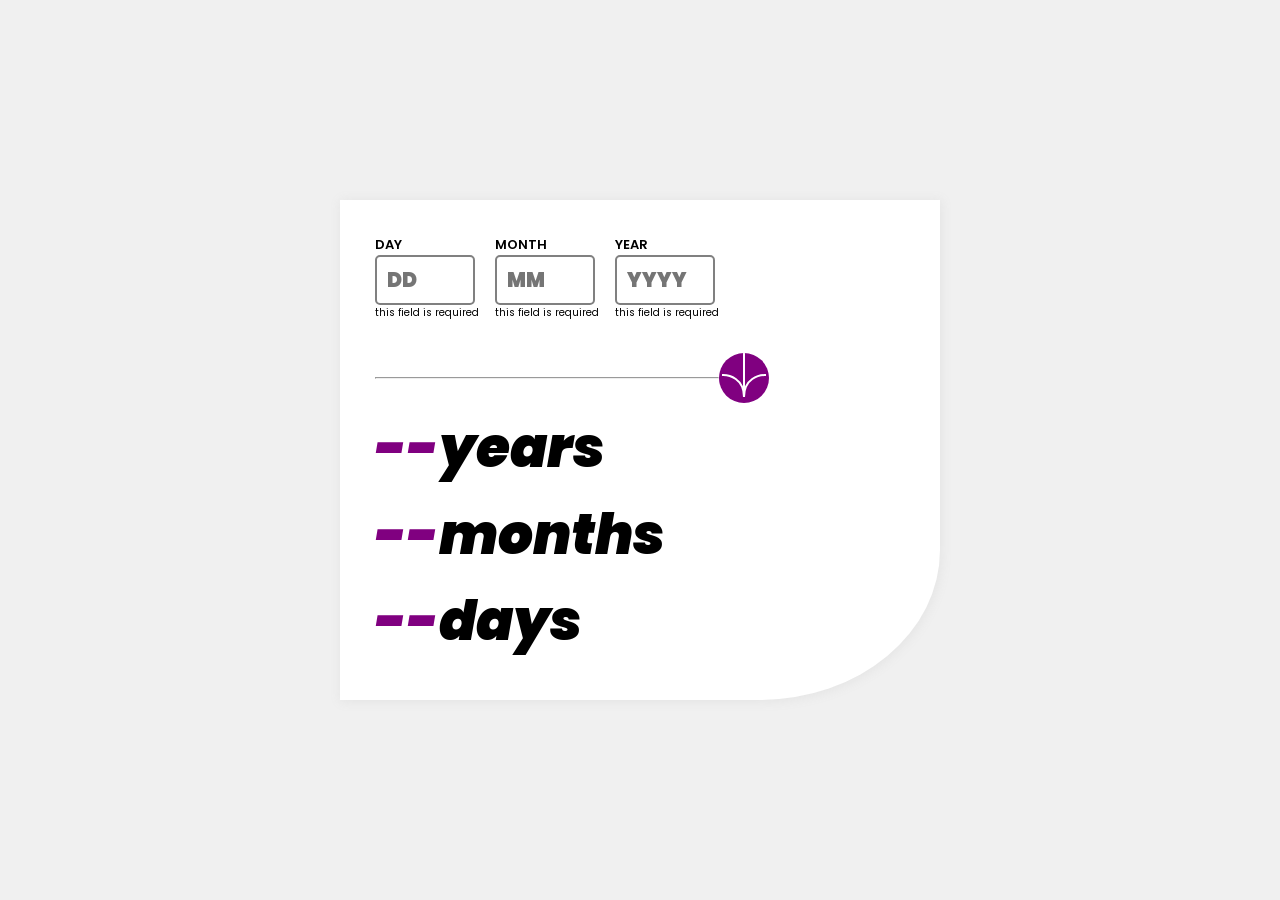
<file: AgeCalculator.html>
<!DOCTYPE html>
<html lang="en">
<head>
    <meta charset="UTF-8">
    <meta name="viewport" content="width=device-width, initial-scale=1.0">
    <link rel="stylesheet" href="./AgeCalculator.css">
    <link rel="shortcut icon" href="./assets/favicon-32x32.png" type="image/x-icon">
    <title>Age Calculator | Utitbest</title>
</head>
<body>
    <div id="parent">
        <div class="Wrapper">
            <div class="inputwrapper">
                <div class="inputcontainer">
                    <label for="day">day</label>
                    <input placeholder="DD" type="number" id="day">
                    <small>this field is required</small>
                </div>

                <div class="inputcontainer">
                    <label for="month">month</label>
                    <input placeholder="MM" type="number" id="month">
                    <small>this field is required</small>
                </div>

                <div class="inputcontainer">
                    <label for="year">year</label>
                    <input placeholder="YYYY" type="number" id="year">
                    <small>this field is required</small>
                </div>
            </div>

            <div class="horizontalLine">
                <hr>
                <button>
                    <img src="./assets/icon-arrow.svg" alt="">
                </button>
            </div>

            <div class="textContainer">
                <div>
                    <span>--</span>
                    <p>years</p>
                </div>
                <div>
                    <span>--</span>
                    <p>months</p>
                </div>
                <div>
                    <span>--</span>
                    <p>days</p>
                </div>
            </div>
        </div>
    </div>
</body>
</html>
</file>
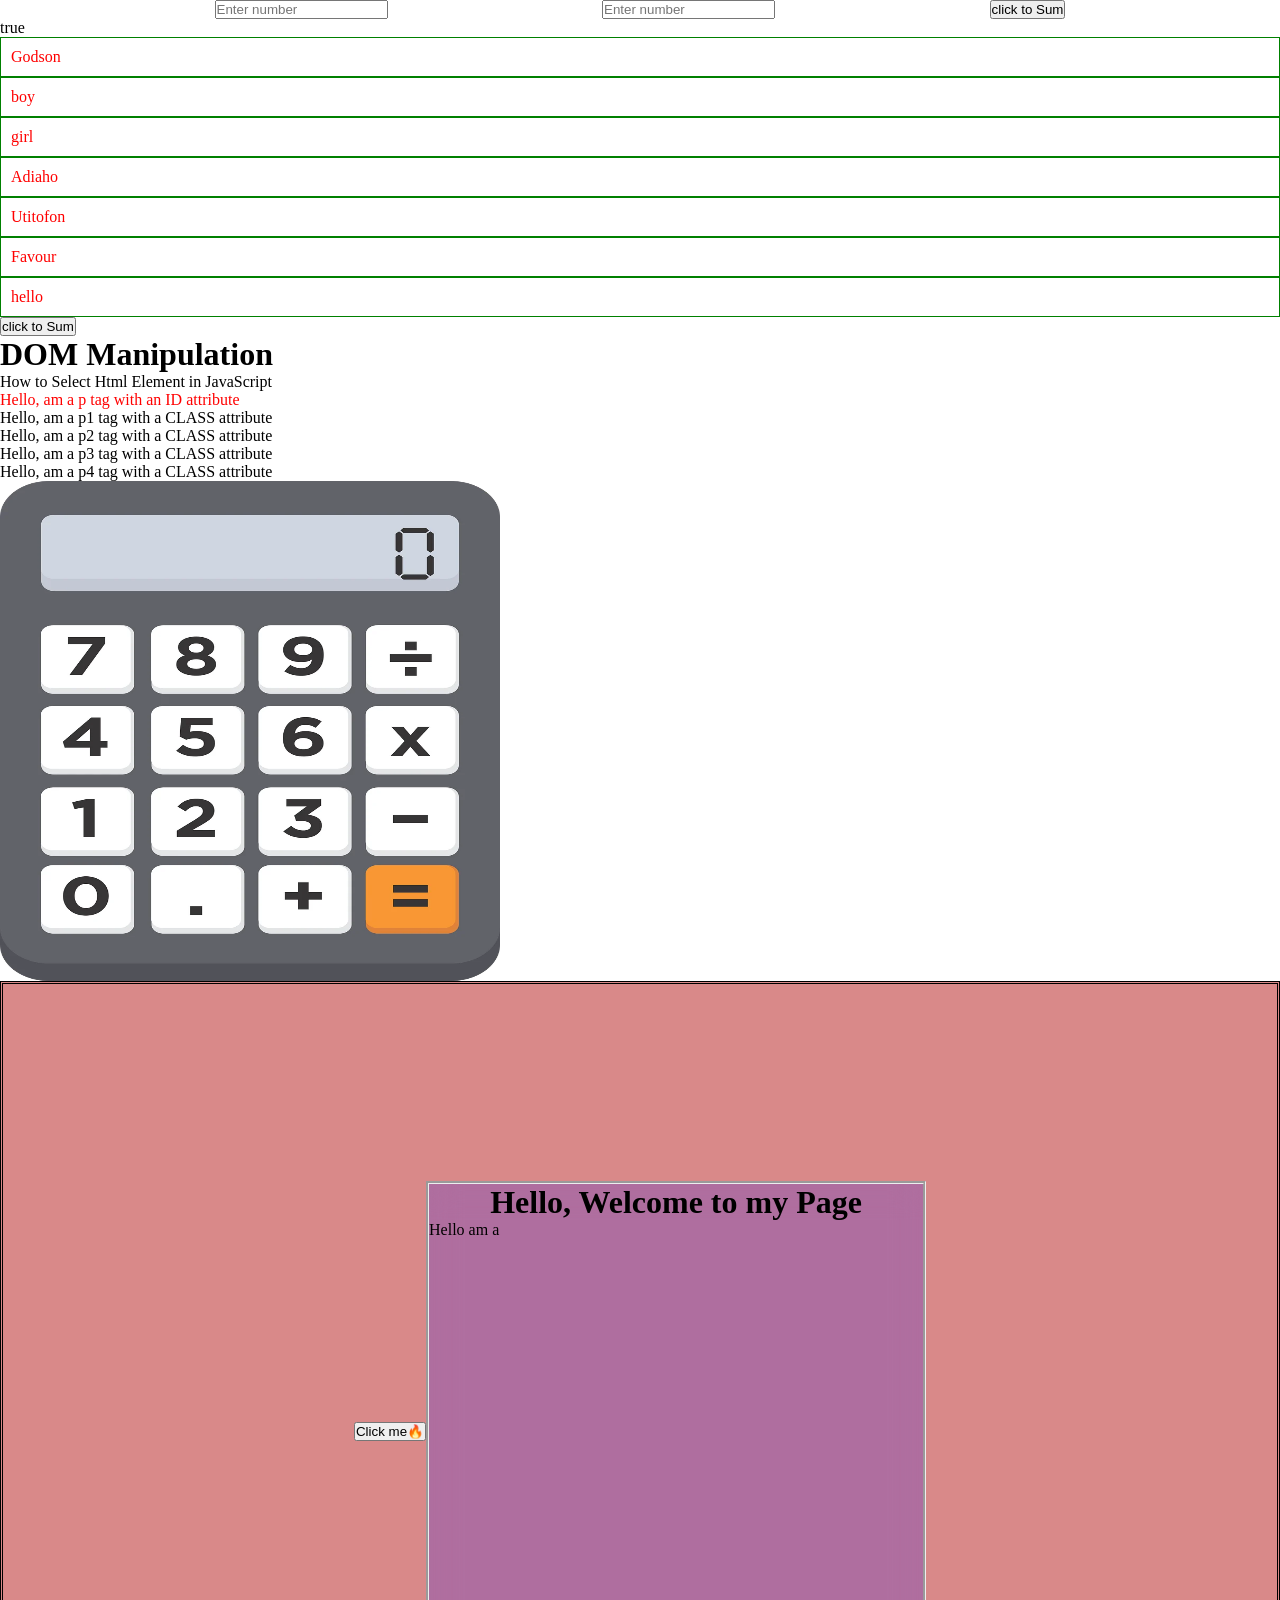
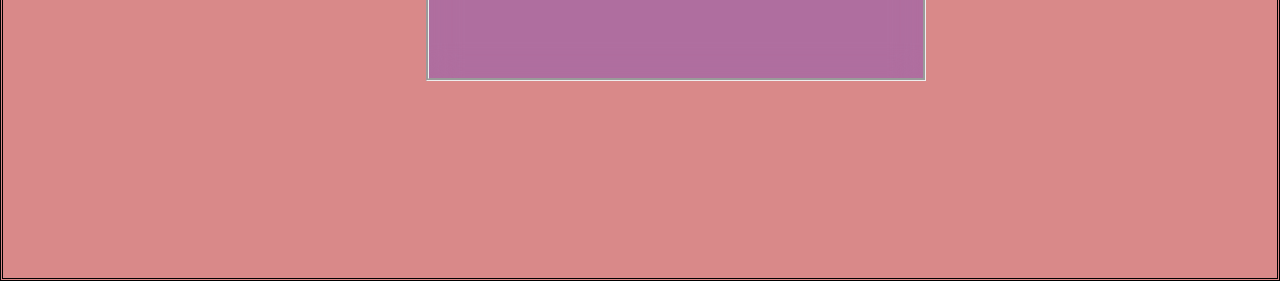
<file: Javascript.html>
<!DOCTYPE html>
<html lang="en">
<head>
    <meta charset="UTF-8">
    <meta name="viewport" content="width=device-width, initial-scale=1.0">
    <title>Beginning of JavaScript</title>
    <link rel="stylesheet" href="./Javascript.css">
    <script src="./main.js" defer></script>
</head>
<body>
    <div style="display: flex; width: 100%; justify-content: space-evenly;">
        <input id="inputse1" type="number" placeholder="Enter number">
        <input id="inputse2" type="number" placeholder="Enter number">
        <button class="dividder"> click to Sum</button>
    </div>
    <p id="badgy">
        Lorem ipsum dolor sit amet consectetur adipisicing elit. 
        Odio delectus cupiditate aut dolor illum labore soluta quaerat 
        architecto eos magnam. 
        Ipsum dolorum rem rerum perferendis 
        officiis, atque cupiditate ut illo!
    </p>
    <button class="dividder"> click to Sum</button>

    <h1>DOM Manipulation</h1>

    <article>How to Select Html Element in JavaScript</article>

    <p id="paragraphID">Hello, am a p tag with an ID attribute</p>

    <p class="paragraphCLASS" click="cli1" great="hiei21">Hello, am a p1 tag with a CLASS attribute</p>
    <p class="paragraphCLASS" click="cli2" great="hiei44">Hello, am a p2 tag with a CLASS attribute</p>
    <p class="paragraphCLASS" click="cli3" great="hiei22">Hello, am a p3 tag with a CLASS attribute</p>
    <p class="paragraphCLASS" click="cli4" great="hiei2">Hello, am a p4 tag with a CLASS attribute</p>
    <img class="great">

    <div class="JavaScriptElements">
       
        
        <button id="JSEvent">Click me🔥</button>
    </div>


</body>
</html>
</file>
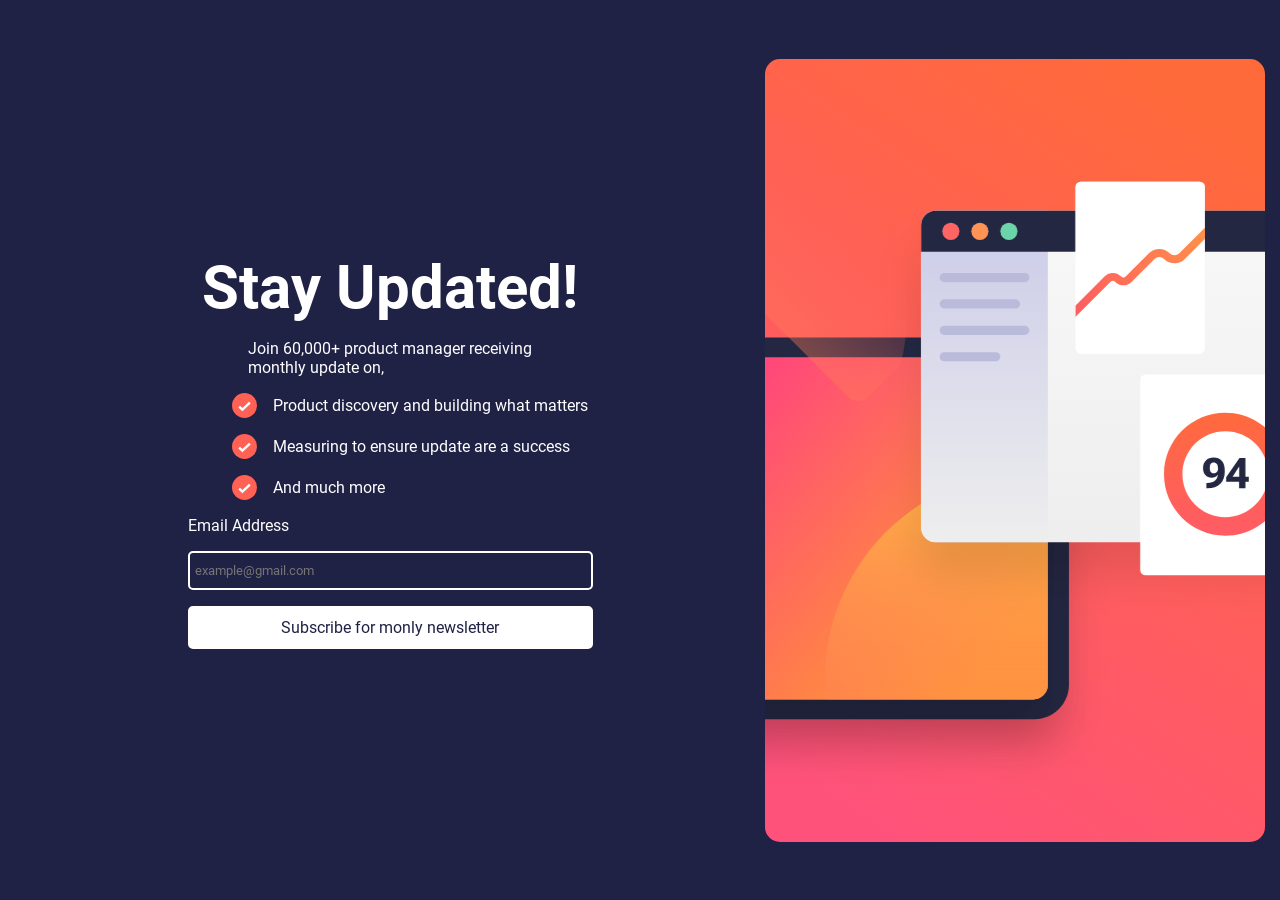
<file: practice.html>
<!DOCTYPE html>
<html lang="en">
<head>
    <meta charset="UTF-8">
    <meta name="viewport" content="width=device-width, initial-scale=1.0">
    <link rel="stylesheet" href="./index.css">
    <link rel="shortcut icon" href="./assets/favicon-32x32.png" type="image/x-icon">
    <title>My First Project Using CSS | Utitbest</title>
    <script src="./practice.js" defer></script>
</head>
<body>
    <div id="parentContainer">
        <section class="parent1">
            <h1 class="stay">Stay Updated!</h1>
            <p>
                Join 60,000+ product manager receiving <br>
                monthly update on,
            </p>

            <ul>
                <li>
                    <img src="./assets/icon-list.svg" alt="List Icon">
                    <p>Product discovery and building what matters</p>
                </li>

                <li>
                    <img src="./assets/icon-list.svg" alt="List Icon">
                    <p>Measuring to ensure update are a success</p>
                </li>

                <li>
                    <img src="./assets/icon-list.svg" alt="List Icon">
                    <p>And much more</p>
                </li>
            </ul>
            <form class="Form">
                <div>
                    <label for="Email">Email Address</label>
                    <p class="errorTag"></p>
                </div>
                <input placeholder="example@gmail.com" type="email" id="Email">
                <button id="SubmitBud">Subscribe for monly newsletter</button>
            </form>
        </section>

        <section class="parent2">
            <div class="SiteImg"></div>
        </section>
    </div>
    
</body>
</html>
</file>
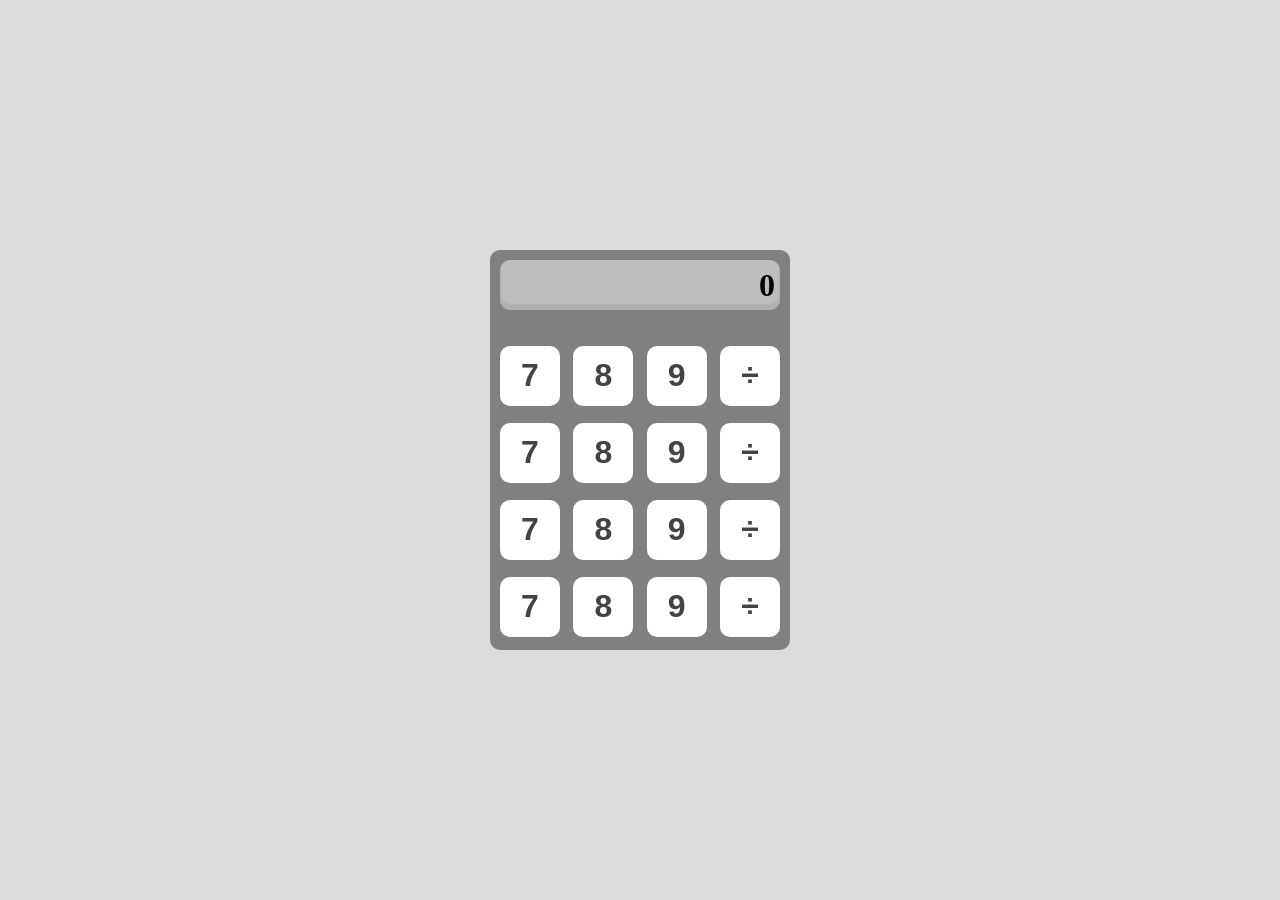
<file: reciept.html>
<!DOCTYPE html>
<html lang="en">
<head>
    <meta charset="UTF-8">
    <meta name="viewport" content="width=device-width, initial-scale=1.0">
    <link rel="stylesheet" href="./recipt.css">
    <title>Recipt Page</title>
</head>
<body>
    <div class="Container">
        <div class="wrapper">
            <div class="screen">
                <span class="tvLens">0</span>
            </div>

            <div class="buttons">
                <div>
                    <button>7</button>
                    <button>8</button>
                    <button>9</button>
                    <button>÷</button>
                </div>
                <div>
                    <button>7</button>
                    <button>8</button>
                    <button>9</button>
                    <button>÷</button>
                </div>
                <div>
                    <button>7</button>
                    <button>8</button>
                    <button>9</button>
                    <button>÷</button>
                </div>
                <div>
                    <button>7</button>
                    <button>8</button>
                    <button>9</button>
                    <button>÷</button>
                </div>
            </div>
        </div>
    </div>
</body>
</html>
</file>
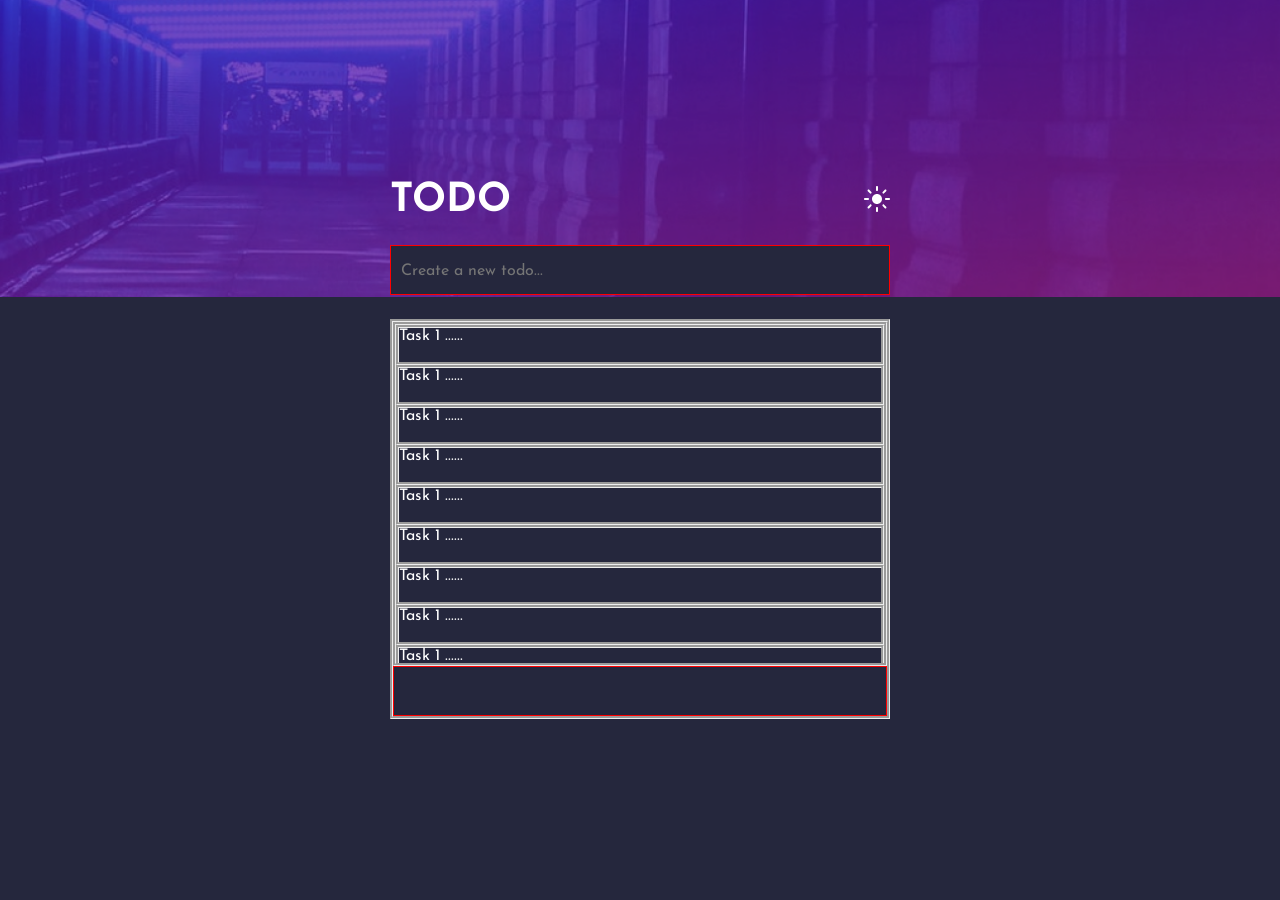
<file: todo.html>
<!DOCTYPE html>
<html lang="en">
<head>
    <meta charset="UTF-8">
    <meta name="viewport" content="width=device-width, initial-scale=1.0">
    <link rel="stylesheet" href="./todo.css">
    <link rel="shortcut icon" href="./assets/favicon-32x32.png" type="image/x-icon">
    <title>Learn How to Build a TODO-LIST APP</title>
</head>
<body>
    <div id="ParenContainer">
        <div class="image">
            <img src="./assets/darkmode.png" alt="Todo picture incase picture doesn't display">
        </div>

        <div class="blank"></div>

        <div class="List">
            <div class="writeUp">
                <h3>TODO</h3>
                <span>
                    <img src="./assets/Icon_dark_svg.svg" alt="togglemodeICon">
                </span>
            </div>

            <div class="type">
                <input type="text" placeholder="Create a new todo..." name="" id="">
            </div>

            <div class="taskContainer">
                <div class="tasks">
                    <div class="items">Task 1 ......</div>
                    <div class="items">Task 1 ......</div>
                    <div class="items">Task 1 ......</div>
                    <div class="items">Task 1 ......</div>
                    <div class="items">Task 1 ......</div>
                    <div class="items">Task 1 ......</div>
                    <div class="items">Task 1 ......</div>
                    <div class="items">Task 1 ......</div>
                    <div class="items">Task 1 ......</div>
                    <div class="items">Task 1 ......</div>
                    <div class="items">Task 1 ......</div>
                    <div class="items">Task 1 ......</div>
                    <div class="items">Task 1 ......</div>
                    <div class="items">Task 1 ......</div>
                    <div class="items">Task 1 ......</div>
                    <div class="items">Task 1 ......</div>
                    <div class="items">Task 1 ......</div>
                    <div class="items">Task 1 ......</div>
                    <div class="items">Task 1 ......</div>
                    <div class="items">Task 1 ......</div>
                    <div class="items">Task 1 ......</div>
                    <div class="items">Task 1 ......</div>
                   
                </div>
                <div class="menu"></div>
            </div>
        </div>
    </div>
</body>
</html>
</file>
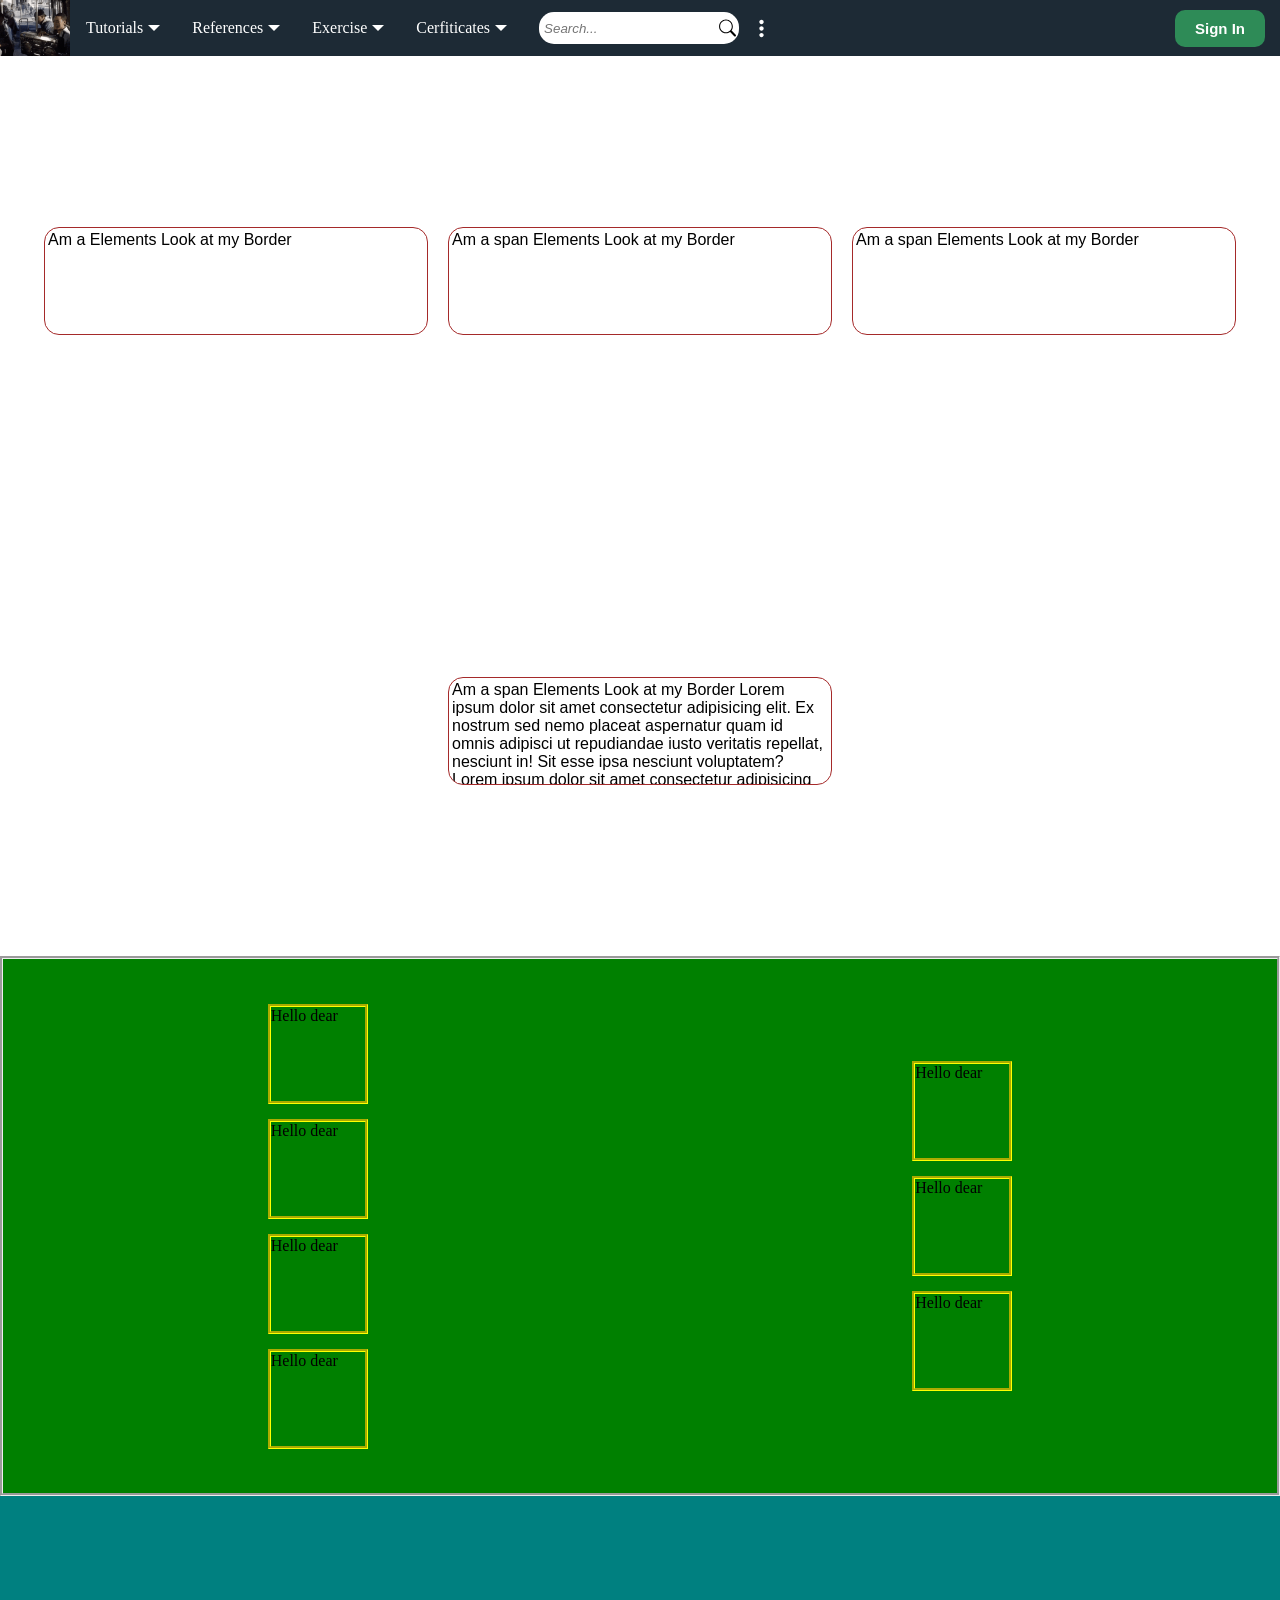
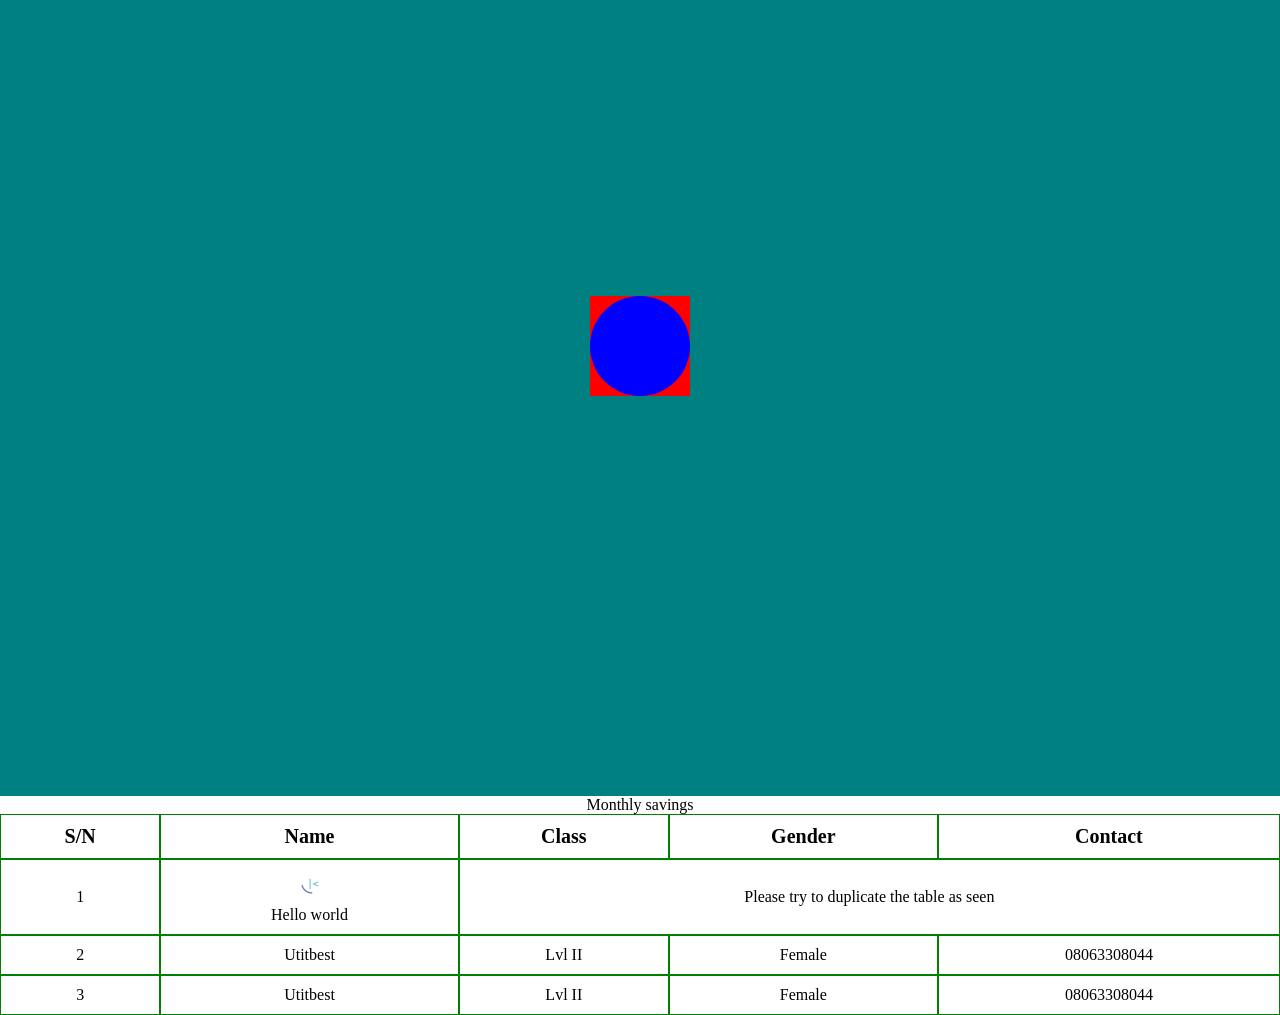
<file: utitbest.html>
<!DOCTYPE html>
<html lang="en">
<head>
    <meta charset="UTF-8">
    <meta name="viewport" content="width=device-width, initial-scale=1.0">
    <link rel="stylesheet" href="./style.css">
    <title>Welcome To CSS</title>
</head>
<body>
    <header>
        <div class="logo">
            <img src="./assets/f93470720.gif" alt="">
        </div>

        <div class="navbar">
            <nav>
                <ul>
                    <li>Tutorials</li>
                    <li>References</li>
                    <li>Exercise</li>
                    <li>Cerfiticates</li>
                    
                    <div class="searchbar">
                        <div class="come">
                            <input type="search" placeholder="Search..." name="" id="">
                            <svg id="tnb-google-search-icon" viewBox="0 0 17 16" fill="none" xmlns="http://www.w3.org/2000/svg">
                                <path d="M11.8153 10.3439C12.6061 9.2673 13.0732 7.9382 13.0732 6.5C13.0732 2.91015 10.163 0 6.57318 0C2.98333 0 0.0731812 2.91015 0.0731812 6.5C0.0731812 10.0899 2.98333 13 6.57318 13C8.01176 13 9.3412 12.5327 10.4179 11.7415L10.4171 11.7422C10.4466 11.7822 10.4794 11.8204 10.5156 11.8566L14.3661 15.7071C14.7566 16.0976 15.3898 16.0976 15.7803 15.7071C16.1708 15.3166 16.1708 14.6834 15.7803 14.2929L11.9298 10.4424C11.8936 10.4062 11.8553 10.3734 11.8153 10.3439ZM12.0732 6.5C12.0732 9.53757 9.61075 12 6.57318 12C3.53561 12 1.07318 9.53757 1.07318 6.5C1.07318 3.46243 3.53561 1 6.57318 1C9.61075 1 12.0732 3.46243 12.0732 6.5Z" fill="black"></path>
                            </svg>
                        </div>

                        <span class="Hello">
                            <svg xmlns="http://www.w3.org/2000/svg" viewBox="0 0 640 640">
                                <path d="M320 208C289.1 208 264 182.9 264 152C264 121.1 289.1 96 320 96C350.9 96 376 121.1 376 152C376 182.9 350.9 208 320 208zM320 432C350.9 432 376 457.1 376 488C376 518.9 350.9 544 320 544C289.1 544 264 518.9 264 488C264 457.1 289.1 432 320 432zM376 320C376 350.9 350.9 376 320 376C289.1 376 264 350.9 264 320C264 289.1 289.1 264 320 264C350.9 264 376 289.1 376 320z"></path>
                            </svg>
                            <p class="bob">See more</p>
                        </span>
                    </div>
                </ul>
                
            </nav>
        </div>

       <div class="wraper">
         <button class="signupInline">Sign In</button>
       </div>
    </header>

    <div class="imo">
        <br>
        <span class="van">Am a Elements Look at my Border</span>
        <span class="van">Am a span Elements Look at my Border</span>
        <span class="van">Am a span Elements Look at my Border</span>
        <span class="van">Am a span Elements Look at my Border Lorem ipsum dolor sit amet consectetur adipisicing elit. Ex nostrum sed nemo placeat aspernatur quam id omnis adipisci ut repudiandae iusto veritatis repellat, nesciunt in! Sit esse ipsa nesciunt voluptatem? Lorem ipsum dolor sit amet consectetur adipisicing elit. Distinctio velit quia exercitationem itaque dignissimos natus, deserunt iste aut non laboriosam nihil cumque vero aspernatur corporis ad odit dolorum et? Corrupti.</span>
    </div>


    <div class="Okon">
        <div class="twins postions">Hello dear</div>
        <div class="twins">Hello dear</div>
        <div class="twins">Hello dear</div>
        <div class="twins">Hello dear</div>
        <div class="twins">Hello dear</div>
        <div class="twins">Hello dear</div>
        <div class="twins iiiii">Hello dear</div>
    </div> 
    
    <div class="skyfall">
        <div class="tomB1"></div>
        <div class="tomB2"></div>
    </div>

    <table>
         <caption>Monthly savings</caption>
        <thead>
            <tr>
                <td>S/N</td>
                <td>Name</td>
                <td>Class</td>
                <td>Gender</td>
                <td>Contact</td>
            </tr>
        </thead>
        <tbody>
            <tr>
                <td>1</td>
                <td>
                    <img src="./assets/favicon-32x32.png" alt="">
                    <p>Hello world</p>
                </td>
                <td colspan="3">Please try to duplicate the table as seen</td>
                <!-- <td>Female</td> -->
                <!-- <td>08063308044</td> -->
            </tr>
            <tr>
                <td>2</td>
                <td>Utitbest</td>
                <td>Lvl II</td>
                <td>Female</td>
                <td>08063308044</td>
            </tr>
            <tr>
                <td>3</td>
                <td>Utitbest</td>
                <td>Lvl II</td>
                <td>Female</td>
                <td>08063308044</td>
            </tr>
        </tbody>
    </table>

</body>
</html>
</file>
<file: AgeCalculator.css>
@import url('https://fonts.googleapis.com/css2?family=Poppins:ital,wght@0,100;0,200;0,300;0,400;0,500;0,600;0,700;0,800;0,900;1,100;1,200;1,300;1,400;1,500;1,600;1,700;1,800;1,900&display=swap');


*{
    padding: 0;
    margin: 0;
    box-sizing: border-box;
    font-family: "Poppins", sans-serif;
}

input[type="number"]::-webkit-inner-spin-button,

input[type="number"]::-webkit-outer-spin-button{
    appearance: none;
}


#parent{
    height: 100vh;
    width: 100%;
    display: flex;
    align-items: center;
    justify-content: center;
    background: #f0f0f0;
}
.Wrapper{
    height: 500px;
    width: 600px;
    background-color: white;
    border-bottom-right-radius: 30%;
    box-shadow:1px 1px 11px 1px #e4e4e4;
    padding: 2.2em;
    display: flex;
    flex-direction: column;
}

.inputwrapper{
    display: flex;
    align-items: center;
    width: 100%;
    /* height: 60px; */
    gap: 1em;
    margin-bottom: 2em;
}

.inputcontainer{
    display: flex;
    flex-direction: column;
    align-items: start;
}

.inputcontainer > label{
    font-size: 13px;
    font-weight: 600;
    text-transform: uppercase;
}

.inputcontainer > input{
    width: 100px;
    padding:8px 10px;
    font-weight: 900;
    font-size: 20px;
    border-radius: 5px;
    border: 2px solid gray;
    outline:none ;
}
.inputcontainer > input:focus{
    border-color: purple;
}

.inputcontainer > small{
    font-size: 10px;
    word-break: break-all;
    word-wrap: break-word;
}

.horizontalLine{
    display: flex;
    align-items: center;
    width: 100%;
}

.horizontalLine > hr{
    width: 65%;
    background-color:gray;
}
.horizontalLine > button{
    background-color: purple;
    border-radius: 50%;
    width: 50px;
    height: 50px;
    overflow: hidden;
    cursor: pointer;
    border: none;
}

.textContainer{
    display: flex;
    align-items: center;
    width: 100%;
    flex-direction: column;
    justify-content: space-evenly;
    flex: 1;
}
.textContainer > div{
    display: flex;
    align-items: center;
    width: 100%;
}
.textContainer > div > span{
    color: purple;
    font-size:55px;
    font-weight: 900;
    font-style: italic;

}
.textContainer > div > p{
    color: black;
    font-size: 55px;
    font-weight: 900;
    font-style: italic;
}
</file>
<file: Javascript.css>
*{
    padding: 0;
    margin: 0;
    box-sizing: border-box;
}

.great{
    display: block;
}
.bestman{
    height: 500px;
    width: 500px;
}

.JavaScriptElements{
    height: 100vh;
    width: 100%;
    border: double;
    display: flex;
    align-items: center;
    justify-content: center;
    background-color: rgb(217, 137, 137);
}
.secondparent{
    background: rgba(0, 0, 255, 0.193);
    backdrop-filter: blur(16px);
    height: 500px;
    width: 500px;
    display: flex;
    border: groove;
    flex-direction: column;
}
.secondparent > h1{
    width: 100%;
    display: inline;
    text-align: center;
}
#andotherman{
    
}
</file>
<file: index.css>
@font-face {
    font-family: "RobotBold";
    src: url("./assets/fonts/Roboto-Bold.ttf");
}
@font-face {
    font-family: "RobotRegular";
    src: url("./assets/fonts/Roboto-Regular.ttf");
}

input{
    font-family:"RobotRegular", sans-serif ;
}
button{
    font-family:"RobotRegular", sans-serif ;
}

*{
    padding: 0;
    margin: 0;
    box-sizing: border-box;
}

body{
    background-color: #1f2145;
}

#parentContainer{
    height: 100vh;
    width: 100%;
    padding: 15px;
    display: flex;
}

.parent1{
    height: 100%;
    width: 60%;
    display: flex;
    flex-direction: column;
    align-items: center;
    justify-content: center;
}


.stay{
    font-family: "RobotBold", sans-serif;
    color: white;
    font-weight: 900;
    font-size: 60px;
}

.parent1 > p{
    font-size: 16px;
    font-family: "RobotRegular", sans-serif;
    color: white;
    margin-block: 1em;
}

.parent1 > ul{
    display: flex;
    flex-direction: column;
    gap: 1em;
    padding-left: 2.5em;
    min-width: 150px;
} 

.parent1 > ul > li{
    list-style: none;
    display: flex;
    align-items: center;
    gap: 1em;
}
.parent1 > ul > li > p{
    font-size: 16px;
    font-family: "RobotRegular", sans-serif;
    word-break: break-all;
    color: white;
}

.parent1 > ul > li > img{
    width: 25px;
    height: 25px;
}
.Form{
    display: flex;
    justify-content: center;
    align-items: center;
    flex-direction: column;
    width: 100%;
    gap: 1em;
    margin-top: 1em;
}
.Form > div > label{
    font-size: 16px;
    width: 54%;
    color: white;
    font-family: "RobotRegular", sans-serif;
}
.Form > div{
    width: 54%;
    display: flex;
    align-items: center;
    justify-content: space-between;
}
.Form > div > p{
    color: tomato;
}

.Form > input{
    width: 54%;
    padding: 10px 5px;
    outline: none;
    border: solid white 2px;
    background: none;
    border-radius: 5px;
    color: white;
}


.changeBorder{
    border-color: tomato !important;
}


.Form > button{
    width: 54%;
    padding: 10px 5px;
    outline: none;
    border: solid white 2px;
    background: none;
    font-size: 16px;
    color:#1f2145 ;
    border-radius: 5px;
    background: white;
    cursor: pointer;
}
.Form > button:hover{
    background: linear-gradient(60deg, rgb(246, 37, 0), rgb(220, 62, 34), rgb(213, 82, 59));
    color: white;
}

.parent2{
    height: 100%;
    width: 40%;
    display: flex;
    align-items: center;
    justify-content: center;
}

.SiteImg{
    width: 100%;
    border-radius: 15px;
    height: 90%;
    background: url("./assets/illustration-sign-up-desktop.svg");
    background-position: center;
    background-repeat: no-repeat;
    background-size: cover;
}

#popup{
    width: 100%;
    height: 100vh;
    background-color: #1f2145;
    position: fixed;
    display: flex;
    align-items: center;
    justify-content: center;
    top: 0;
    z-index: 3;
    left: 0;
}

.minipop{
    width: 500px;
    height: 500px;
    border-radius: 10px;
    background-color: white;
    display: flex;
    flex-direction: column;
    align-items: center;
    justify-content: center;
}
.minipop > div{
    width: 60%;
    gap: 1em;
}
.minipop > div > h1{
    font-size: 3em;
    font-weight: 600;
    font-family: "RobotBold";
}
.minipop > div > p{
    font-weight: 500;
    font-size: 15px;
    font-family: "RobotRegular";
}
.minipop > div > button{
    margin-top: 2em;
    width: 100%;
    padding: 15px;
    border-radius: 10px;
    border: none;
    background-color: #1f2145;
    color: white;

}
.fontwraper{
    display: flex;
    width: 100%;
}

.fontwraper > svg{
    color: rgb(186, 84, 76);
    font-size: 5em;
    height: 80px;
}


@media screen and (max-width: 760px){
    #parentContainer{
        flex-direction: column;
        justify-content: center;
        align-items: center;
        padding-top: 0;
    }
    .parent1{
        order:2;
        width: 100%;
    }
    .Form > div{
        width: 90%;
    }
    .Form > input{
        width: 90%;
    }
    .Form > button{
        width: 90%;
    }
    .parent1 > ul{
        width: 90%;
        padding: 0;
    }
    .parent1 > p{
        width: 90%;
    }
    .parent1 > p > br{
        display: none;
    }
    .stay{
        width: 90%;
    }
    .parent2{
        width: 100%;
        align-items: start;
        
    }
    .SiteImg{
        background: url("./assets/illustration-sign-up-mobile.svg");
        background-position: center;
        background-repeat: no-repeat;
        background-size: cover;
        border-top-left-radius: 0;
        border-top-right-radius: 0;
    }
}
</file>
<file: recipt.css>
*{
    padding: 0;
    margin: 0;
    box-sizing: border-box;
}
.Container{
    width: 100%;
    height: 100vh;
    display: flex;
    align-items: center;
    justify-content: center;
    background-color: gainsboro;
}   

.wrapper{
    height: 400px;
    width: 300px;
    background-color: gray;
    border-radius: 10px;
    padding: 10px;
    flex-direction: column;
    display: flex;
    gap: 2em;
}

.screen{
    width: 100%;
    height: 50px;
    background-color: rgb(189, 189, 189);
    border-radius: 10px ;
    box-shadow: inset 0px -5px 1px 1px rgba(147, 163, 168, 0.42);
}
.screen > .tvLens{
    justify-content: end;
    align-items: center;
    display: flex;
    height: 100%;
    padding: 5px;
    font-size: 2em;
    font-weight: 600;
}

.buttons{
    display: flex;
    flex-direction: column;
    flex: 1;
    gap: 10px;
}

.buttons > div{
    width: 100%;
    display: flex;
    justify-content: space-between;
    align-items: center;
    
    height: calc(100% / 4);
}
.buttons > div > button{
    width: 60px;
    height: 60px;
    justify-content: center;
    align-items: center;
    display: flex;
    font-size: 2em;
    font-weight: 600;
    color: rgb(67, 67, 67);
    border: none;
    cursor: pointer;
    border-radius: 10px;
    background-color: white;
}
</file>
<file: todo.css>
@import url('https://fonts.googleapis.com/css2?family=Josefin+Sans:ital,wght@0,100..700;1,100..700&display=swap');


*{
    padding: 0;
    margin: 0;
    box-sizing: border-box;
    font-family: "Josefin Sans", sans-serif;
}
#ParenContainer{
    height: 100vh;
    width: 100%;
    display: flex;
    align-items: center;
    justify-content: center;
    flex-direction: column;
    background-color: #25273D;
    position: relative;
}

.image{
    width: 100%;
    height: 33%;
}

.blank{
    width: 100%;
    height: 67%;
}

.image > img{
    width: 100%;
    object-fit: cover;
    object-position: center;
    height: 100%;
}

.List{
    width: 500px;
    position: absolute;
    height: auto;
    display: flex;
    flex-direction: column;
    gap: 1.5em;
}

.writeUp{
    width: 100%;
    display: flex;
    align-items: center;
    justify-content: space-between;
}
.writeUp > h3{
    color: white;
    font-size: 40px;
}

.type{
    width: 100%;
    background-color: #25273D;
    height: 50px;
    border: solid red 1px;
}
.type > input{
    width: 100%;
    height: inherit;
    border: none;
    background: none;
    outline: none;
    color: white;
    font-size: 16px;
    padding: 0 10px;
}

.taskContainer{
    display: flex;
    flex-direction: column;
    width: 100%;
    height: 400px;
    border: groove;
}
.tasks{
    width: 100%;
    display: block;
    border: groove;
    flex-direction: column;
    flex: 1;
    overflow-y: auto;
}
.menu{
    width: 100%;
    display: flex;
    border: solid red 1px;
    height: 50px;
}
.tasks > div{
    width: 100%;
    height: 40px;
    /* display: block; */
    border: groove;
    color: white;
}
</file>
<file: style.css>
*{
    padding: 0;
    margin: 0;
    box-sizing: border-box;
}

.imo{
    text-align: center;
    display: flex;
    align-items: center;
    justify-content: center;
    font-family: sans-serif;
    flex-wrap: wrap;
    /* font-weight: 900; */
    /* font-size: 7em; */
    width: 100%;
    height: 100vh;
    /* background-image: linear-gradient(30deg, blue, red, green); */
    /* background-image: url("./assets/f93470720.gif"); */
    /* background-clip: text; */
    /* padding: 12px; */
    /* background-repeat: no-repeat; */
    color: transparent;

}

.van{
    height: 108px;
    width: 30%;
    color: black;
    text-align: left;
    border-style: solid;
    border-width: 1px;
    border-color: brown;
    border-radius: 15px;
    margin:10px;
    padding: 3px;
    overflow-y:auto ;
}



.Okon{
    width: 100%;
    height: 60vh;
    background-color: green;
    display: flex;
    border: groove;
    flex-flow: column wrap;
    flex-direction: column;
    flex-wrap: wrap;
    position: relative;
    justify-content: center;
    align-items: center;
    gap: 15px;
}

.twins{
    height: 100px;
    display: flex ;
    /* width: calc( 100% / 5); */
    width: 100px;
    border: groove yellow;
}


header{
    width: 100%;
    height: 56px;
    background-color: #1d2a35;
    display: flex;
}
.logo{
    height: 100%;
    width: 70px;
}

.logo > img{
    width: 100%;
    height: 100%;
    object-fit: cover;
}

.navbar{
    display: flex;
    flex: 1;
}
.navbar > nav{
    display: flex;
    height: 100%;
    width: 100%;
}
.navbar > nav > ul{
    width: 100%;
    display: flex;
    align-items: center;
    justify-content: start;
    height: 100%;
}

.navbar > nav > ul > li{
    list-style:none;
    color: white;
    height: 100%;
    /* width: calc(80% / 4); */
    display: flex;
    justify-content: center;
    padding-inline:1em ;
    align-items: center;
    user-select: none;
    -moz-user-select: none;
    cursor: pointer;
    transition: all 0.5s linear ;
    /* background-color: seagreen; */
}

.wraper{
    width: 120px;
    height: 100%;
    display: flex;
    align-items: center;
    justify-content: center;
}

.signupInline{
    display: inline;
    background-color: seagreen;
    color: white;
    border: none;
    padding:10px 20px;
    border-radius: 10px;
    font-size: 15px;
    font-weight: 600;
    cursor: pointer;
}

/* .postions{
    position: sticky;
    top: 0 ;
    background-color: blue;
} */

.navbar > nav > ul > li::after{
    content: "";
    width: 0;
    height: 0;
    margin-left: 5px;
    border-left: 6px solid transparent;
    border-right: 6px solid transparent;
    border-top: 6px solid white;
}

.searchbar{
    height: 100%;
    display: flex;
    align-items: center;
    justify-content: start;
    padding-inline: 1em;
    gap: 5px;
}
.searchbar > div{
    /* padding: 9px; */
    border-radius: 15px;
    height: 32px;
    width: 200px;
    overflow: hidden;
    position: relative;
    display: flex;
    background-color: white;
    justify-content: start;
    align-items: center;
}

.searchbar > div > input{
    height: 100%;
    width: 100%;
    border: none;
    outline: none;
    padding-left:5px ;
    background-color: none;
}
.searchbar > div > input::placeholder{
    font-style: italic;
}

.searchbar > div:focus-within{
    /* outline-offset: 2px; */
    outline-color: seagreen;
    outline-width: 3px;
    outline-style: solid;


    /* shortHand */
    /* outline: seagreen 2px solid ; */
}

.searchbar > div > svg{
    position: absolute;
    right: 0;
    height: 18px;
    width: 18px;
    margin-right: 2px;
}

.navbar > nav > ul > li:hover{
    background-color: seagreen;
}

.searchbar > span{
    height: 35px;
    width: 35px;
    border-radius: 50%;
    padding: 5px;
    cursor: pointer;
    position: relative;
}

.searchbar > span:hover{
    background-color: #38444d;
}
.searchbar > span > svg{
   fill: white !important;
}

.searchbar > span > p{
    padding: 5px 10px;
    border-radius: 5px;
    background-color: aliceblue;
    font-weight: lighter;
    position: absolute;
    display: none;
    margin-left: 10px;
    z-index: 10;
    white-space: nowrap;
}
.searchbar > span:hover .bob{
    display: inline;
}


.skyfall{
    height: 100vh;
    width: 100%;
    background-color: teal;
    display: flex;
    align-items: center;
    justify-content: space-around;
    position: relative;
} 

.tomB1{
    height: 100px;
    width: 100px;
    background-color: blue;
    border-radius: 50%;
    transition: all 3s linear;
    position: absolute;
    animation: great 20s ease-in infinite ;
    transition: background 3s ease-in-out;
}

.tomB2{
    height: 100px;
    width: 100px;
    background-color: red;
}


@keyframes great {

    0%{
        top: 0;
        left: 0;
        background: linear-gradient(30deg, green, pink, yellow);
    }
    25%{
        top: 0;
        left: calc(100% - 10%);
        background: linear-gradient(60deg, green, pink, yellow);
    }50%{
        top: calc(95% - 10%);
        left: calc(100% - 10%);
        background: radial-gradient(green, pink, yellow);

    }75%{
        top: calc(95% - 10%);
        background: linear-gradient(180deg, green, pink, yellow);
        left: 0;
    }100%{
        top: 0;
        background: radial-gradient(red, pink, purple);
        left: 0;
    }
}




/* @keyframes great {
    0%{
        transform: rotate(120deg);
    }50%{
        transform: rotate(200deg);
    }100%{
        transform: rotate(-40deg);
    }
} */

table{
    width: 100%;
    /* height: 100vh; */
    border-spacing: 0;
    
}

table thead tr td{
    font-weight: 900;
    font-size: 20px;
}
table thead tr td, table tbody tr td{
    border: 1px solid green;
    padding: 10px;
    text-align: center;
}
</file>
